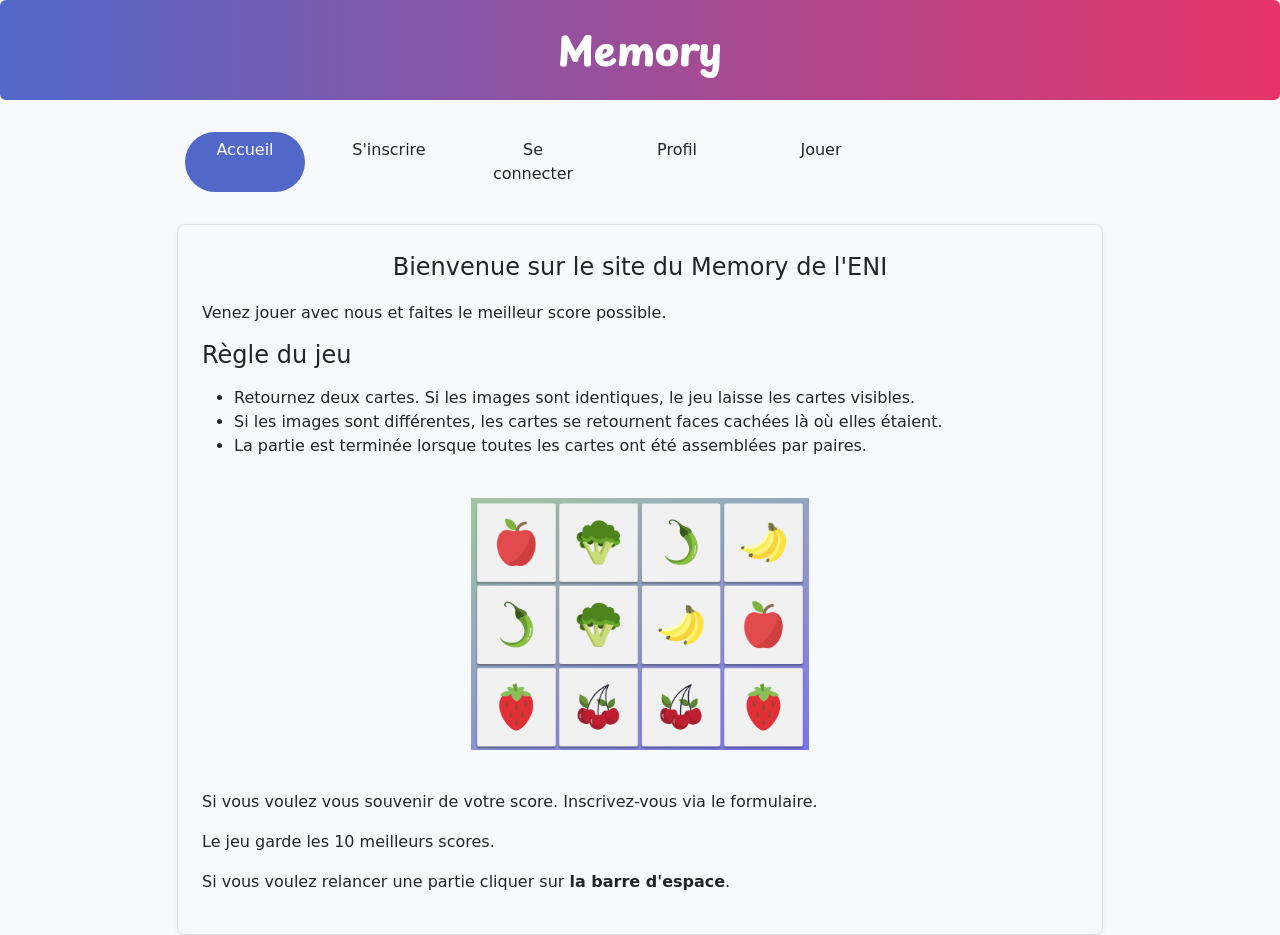
<file: index.html>
<!DOCTYPE html>
<html lang="fr">
<head>
    <meta charset="UTF-8">
    <meta name="viewport" content="width=device-width, initial-scale=1.0">
    <title>Memory ENI - Accueil</title>
    <link rel="preconnect" href="https://fonts.googleapis.com">
<link rel="preconnect" href="https://fonts.gstatic.com" crossorigin>
<link href="https://fonts.googleapis.com/css2?family=Playpen+Sans:wght@100..800&display=swap" rel="stylesheet">
    <link rel="icon" type="image/png" href="./assets/images/question.svg">
    <link href="https://cdn.jsdelivr.net/npm/bootstrap@5.3.9/dist/css/bootstrap.min.css" rel="stylesheet" integrity="sha384-yEPZ7jP9S0QKiUQ0m3jjsO4ProIW7wvR9gXkI7JOGa2XVsw53Yke2bsdkBbjmmiX" crossorigin="anonymous">
    <link rel="stylesheet" href="style.css">
</head>
<body class="bg-light">
<!--En-tête avec gradient linéaire de couleur-->
    <header class="mb-4 gradient-custom rounded d-flex align-items-center justify-content-center" style="height: 100px;">
        <h1 class="p-0 m-0">Memory</h1>
    </header>
    <main class="container">
        <div class="row justify-content-center">
            <div class="col-12 col-md-10 ">
<!--Barre de navigation-->
                <nav class="navbar navbar-expand-lg mb-4">
                    <div class="container-fluid px-0">                        
                        <button class="navbar-toggler" type="button" data-bs-toggle="collapse" data-bs-target="#navbarNavAltMarkup" aria-controls="navbarNavAltMarkup" aria-expanded="false" aria-label="Toggle navigation">
                            <span class="navbar-toggler-icon"></span>
                        </button>
                        <div class="collapse navbar-collapse" id="navbarNavAltMarkup">
                            <div class="navbar-nav gap-2 mt-2 mt-lg-0">
                                <a class="btn btn-nav rounded-5 btn-outline-dark mx-2 active" aria-current="page" href="index.html">Accueil</a>
                                <a class="btn btn-nav rounded-5 btn-outline-dark mx-2" href="inscription.html">S'inscrire</a>
                                <a class="btn btn-nav rounded-5 btn-outline-dark mx-2" href="connexion.html">Se connecter</a>
                                <a class="btn btn-nav rounded-5 btn-outline-dark mx-2" href="profil.html">Profil</a>
                                <a class="btn btn-nav rounded-5 btn-outline-dark mx-2" href="jouer.html">Jouer</a>
                            </div>
                        </div>
                    </div>
                </nav>
                <!--Contenu principal avec bordure arrondie-->    
                <div class=" rowbg-white border rounded-3 shadow-sm p-2 p-md-4">
                    <p class="text-center fs-4 mb-3">Bienvenue sur le site du Memory de l'ENI</p>
                    <p class="fs-6">Venez jouer avec nous et faites le meilleur score possible.</p>
                    <h2 class="fs-4 mb-3">Règle du jeu</h2>
                    <ul class="fs-6">
                        <li>Retournez deux cartes. Si les images sont identiques, le jeu laisse les cartes visibles.</li>
                        <li>Si les images sont différentes, les cartes se retournent faces cachées là où elles étaient.</li>
                        <li>La partie est terminée lorsque toutes les cartes ont été assemblées par paires.</li>
                    </ul>
                    <img src="./assets/images/memory-legume/memory_detail.png" class="mb-3 img-fluid rounded d-block mx-auto p-2 p-md-4"alt="Exemple de mémory de légumes" style="max-height: 300px;">
                    <p class="fs-6">Si vous voulez vous souvenir de votre score. Inscrivez-vous via le formulaire.</p>
                    <p class="fs-6">Le jeu garde les 10 meilleurs scores.</p>
                    <p class="fs-6">Si vous voulez relancer une partie cliquer sur <b>la barre d'espace</b>.</p>
                </div>            
            </div>
        </div>
        </div>
    </main>    
    
<!--Bootstrap pour fonctionnement du menu mobile-->
<script src="https://cdn.jsdelivr.net/npm/bootstrap@5.3.9/dist/js/bootstrap.bundle.min.js" integrity="sha384-WyOxWvTyr1QaMPfiPJSv76iReVthorl5uWlFtZPyK0IEB0hGzo9y5Bp9mYanr8Bu" crossorigin="anonymous"></script>
</body>
</html>
</file>
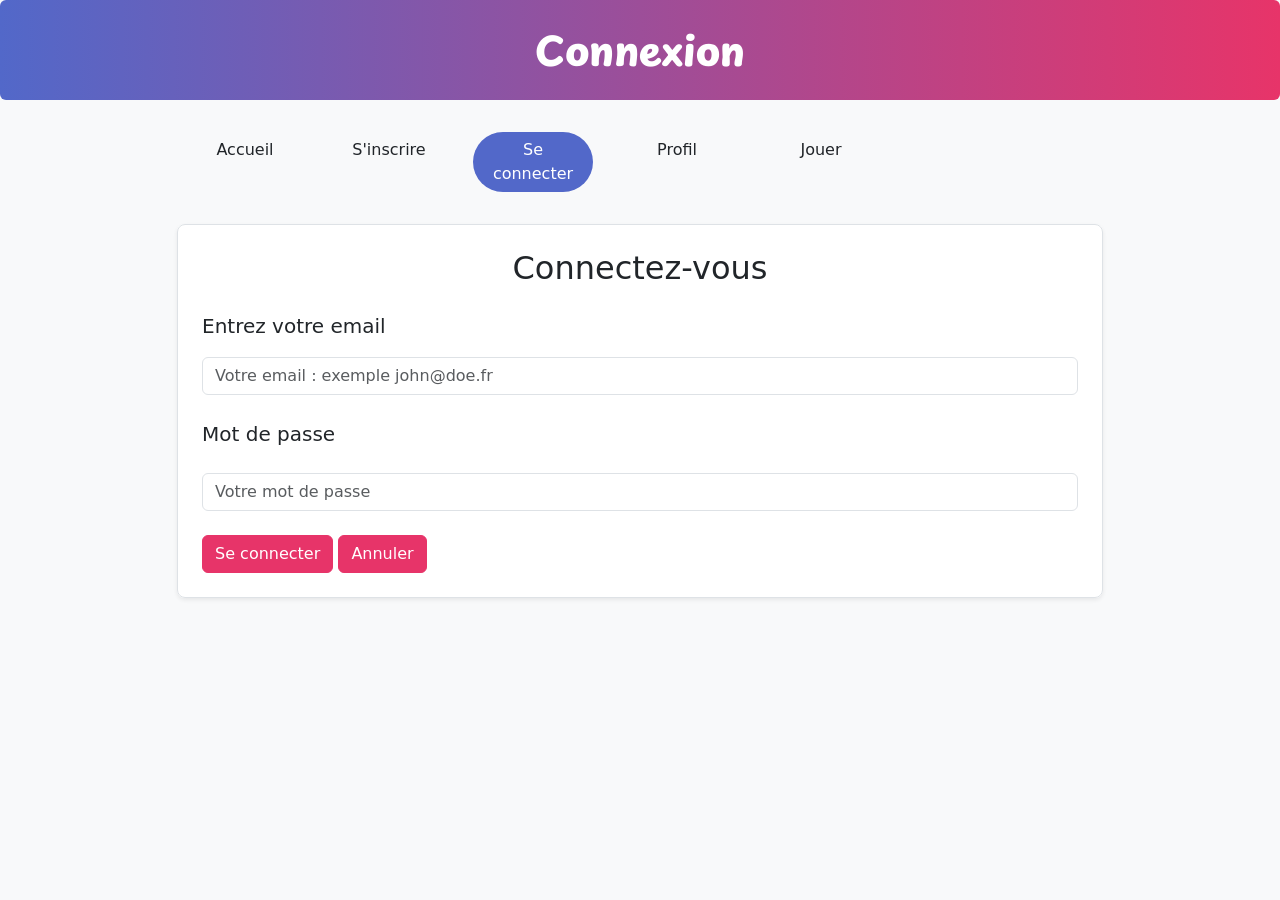
<file: connexion.html>
<!DOCTYPE html>
<html lang="fr">
<head>
    <meta charset="UTF-8">
    <meta name="viewport" content="width=device-width, initial-scale=1.0">
    <title>connexion</title>
    <link rel="icon" type="image/png" href="./assets/images/question.svg">
    <link href="https://cdn.jsdelivr.net/npm/bootstrap@5.3.9/dist/css/bootstrap.min.css" rel="stylesheet" integrity="sha384-yEPZ7jP9S0QKiUQ0m3jjsO4ProIW7wvR9gXkI7JOGa2XVsw53Yke2bsdkBbjmmiX" crossorigin="anonymous">
    <link rel="preconnect" href="https://fonts.gstatic.com" crossorigin>
    <link href="https://fonts.googleapis.com/css2?family=Playpen+Sans:wght@100..800&display=swap" rel="stylesheet">
    <script src="https://cdnjs.cloudflare.com/ajax/libs/jquery/3.6.3/jquery.min.js" integrity="sha512-STof4xm1wgkfm7heWqFJVn58Hm3EtS31XFaagaa8VMReCXAkQnJZ+jEy8PCC/iT18dFy95WcExNHFTqLyp72eQ==" crossorigin="anonymous" referrerpolicy="no-referrer"></script>
    <script src="connexion.js" defer></script>
    <link rel="stylesheet" href="style.css">
</head>
<body class="bg-light">
  <!--En-tête avec gradient linéaire de couleur-->
    <header class="mb-4 gradient-custom rounded d-flex align-items-center justify-content-center" style="height: 100px;">
        <h1 class="p-0 m-0">Connexion</h1>
    </header>
    <main class="container">
        <div class="row justify-content-center">
            <div class="col-12 col-md-10 ">
<!--Barre de navigation-->
                <nav class="navbar navbar-expand-lg mb-4">
                    <div class="container-fluid px-0">                        
                        <button class="navbar-toggler" type="button" data-bs-toggle="collapse" data-bs-target="#navbarNavAltMarkup" aria-controls="navbarNavAltMarkup" aria-expanded="false" aria-label="Toggle navigation">
                            <span class="navbar-toggler-icon"></span>
                        </button>
                        <div class="collapse navbar-collapse" id="navbarNavAltMarkup">
                            <div class="navbar-nav gap-2 mt-2 mt-lg-0">
                                <a class="btn btn-nav rounded-5 btn-outline-dark mx-2" href="index.html">Accueil</a>
                                <a class="btn btn-nav rounded-5 btn-outline-dark mx-2" href="inscription.html">S'inscrire</a>
                                <a class="btn btn-nav rounded-5 btn-outline-dark mx-2 active" aria-current="page" href="connexion.html">Se connecter</a>
                                <a class="btn btn-nav rounded-5 btn-outline-dark mx-2" href="profil.html">Profil</a>
                                <a class="btn btn-nav rounded-5 btn-outline-dark mx-2" href="jouer.html">Jouer</a>
                            </div>
                        </div>
                    </div>
                </nav>
    <!--Formulaire-->  
                <fieldset class="bg-white border rounded-3 shadow-sm p-2 p-md-4">
                    <legend class="h2 text-center mb-4">Connectez-vous</legend>
                    <form action="" method="POST" >
                        <div class="mb-4">                         
                            <label for="email" class="form-label fs-5 mb-3">Entrez votre email</label>
                            <input type="email" 
                            class="form-control" 
                            id="email"
                            placeholder="Votre email : exemple john@doe.fr"
                            pattern="[a-zA-Z0-9._%+\-]+@[a-zA-Z0-9.\-]+\.[a-zA-Z]{2,}"
                            required>                    
                        </div>
                        <div class="mb-4">
                            <label for="userPassword" class="form-label fs-5 mb-4">Mot de passe</label>
                            <input type="password" 
                            class="form-control" 
                            id="userPassword" 
                            placeholder="Votre mot de passe"
                            pattern="^(?=.*\d)(?=.*[^a-zA-Z0-9À-ÖØ-öø-ÿ\s])[^\s]{6,}$"
                            required>
                        </div>                    
                        <button type="submit" id="connect" class="btn btn-form">Se connecter</button>
                        <button type="reset" class="btn btn-form">Annuler</button>
                    </form>
                </fieldset>
<!--Bootstrap pour fonctionnement du menu mobile-->    
<script src="https://cdn.jsdelivr.net/npm/bootstrap@5.3.9/dist/js/bootstrap.bundle.min.js" integrity="sha384-WyOxWvTyr1QaMPfiPJSv76iReVthorl5uWlFtZPyK0IEB0hGzo9y5Bp9mYanr8Bu" crossorigin="anonymous"></script>
</body>
</html>
</file>
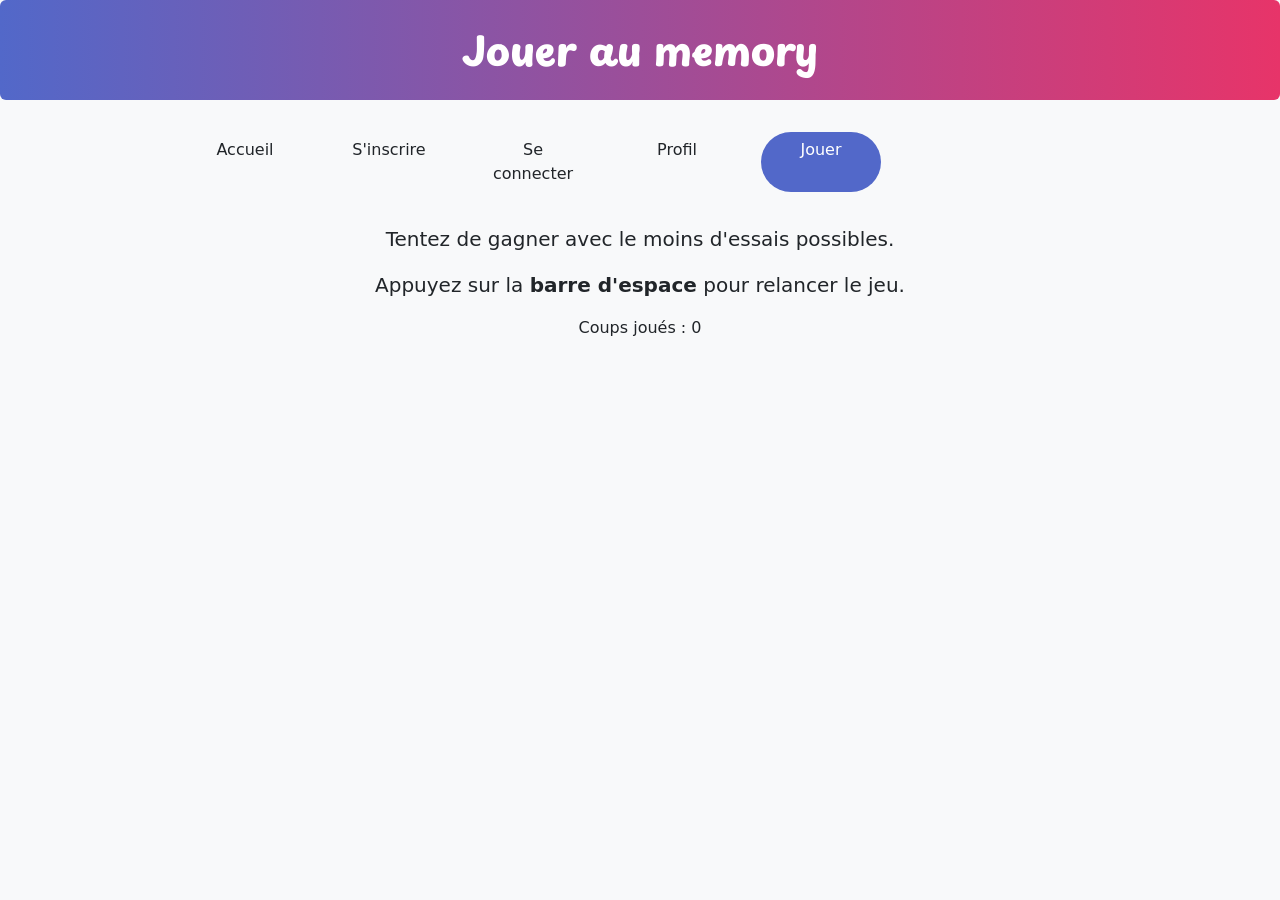
<file: jouer.html>
<!DOCTYPE html>
<html class="p-0 m-0" lang="fr">
<head>
    <meta charset="UTF-8">
    <meta name="viewport" content="width=device-width, initial-scale=1.0">
    <title>Jouer</title>
    <link rel="icon" type="image/png" href="./assets/images/question.svg">
    <link href="https://cdn.jsdelivr.net/npm/bootstrap@5.3.9/dist/css/bootstrap.min.css" rel="stylesheet" integrity="sha384-yEPZ7jP9S0QKiUQ0m3jjsO4ProIW7wvR9gXkI7JOGa2XVsw53Yke2bsdkBbjmmiX" crossorigin="anonymous">
    <link rel="preconnect" href="https://fonts.gstatic.com" crossorigin>
    <link href="https://fonts.googleapis.com/css2?family=Playpen+Sans:wght@100..800&display=swap" rel="stylesheet">
    <script src="https://cdnjs.cloudflare.com/ajax/libs/jquery/3.6.3/jquery.min.js" integrity="sha512-STof4xm1wgkfm7heWqFJVn58Hm3EtS31XFaagaa8VMReCXAkQnJZ+jEy8PCC/iT18dFy95WcExNHFTqLyp72eQ==" crossorigin="anonymous" referrerpolicy="no-referrer"></script>
    <script src="jeuMemory.js" defer></script>
    <link rel="stylesheet" href="style.css">
</head>
<body class="bg-light">
  <!--En-tête avec gradient linéaire de couleur-->
    <header class="mb-4 gradient-custom rounded d-flex align-items-center justify-content-center" style="height: 100px;">
        <h1 class="p-0 m-0">Jouer au memory</h1>
    </header>
    <main class="container">
        <div class=" row justify-content-center">
            <div class="col-12 col-md-10 ">
                <!--Barre de navigation-->
                <nav class="navbar navbar-expand-lg mb-4">
                    <div class="container-fluid px-0">                        
                        <button class="navbar-toggler" type="button" data-bs-toggle="collapse" data-bs-target="#navbarNavAltMarkup" aria-controls="navbarNavAltMarkup" aria-expanded="false" aria-label="Toggle navigation">
                            <span class="navbar-toggler-icon"></span>
                        </button>
                        <div class="collapse navbar-collapse" id="navbarNavAltMarkup">
                            <div class="navbar-nav gap-2 mt-2 mt-lg-0">
                                <a class="btn btn-nav rounded-5 btn-outline-dark mx-2" href="index.html">Accueil</a>
                                <a class="btn btn-nav rounded-5 btn-outline-dark mx-2" href="inscription.html">S'inscrire</a>
                                <a class="btn btn-nav rounded-5 btn-outline-dark mx-2" href="connexion.html">Se connecter</a>
                                <a class="btn btn-nav rounded-5 btn-outline-dark mx-2"  href="profil.html">Profil</a>
                                <a class="btn btn-nav rounded-5 btn-outline-dark mx-2 active" aria-current="page" href="jouer.html">Jouer</a>
                            </div>
                        </div>
                    </div>
                </nav>
                <h2 class="text-center"></h2>
                <p class="text-center fs-5">Tentez de gagner avec le moins d'essais possibles.</p>
                <p id = "score" class="text-center fs-5">Appuyez sur la <strong>barre d'espace</strong> pour relancer le jeu.</p>
                <!--Section qui reçoit le plateau de jeu-->
                <section class="row">

                </section>
            </div>
        </div>
    </main>
        <!--Bootstrap pour fonctionnement du menu mobile-->
        <script src="https://cdn.jsdelivr.net/npm/bootstrap@5.3.9/dist/js/bootstrap.bundle.min.js" integrity="sha384-WyOxWvTyr1QaMPfiPJSv76iReVthorl5uWlFtZPyK0IEB0hGzo9y5Bp9mYanr8Bu" crossorigin="anonymous"></script>    
</body>
</html>
</file>
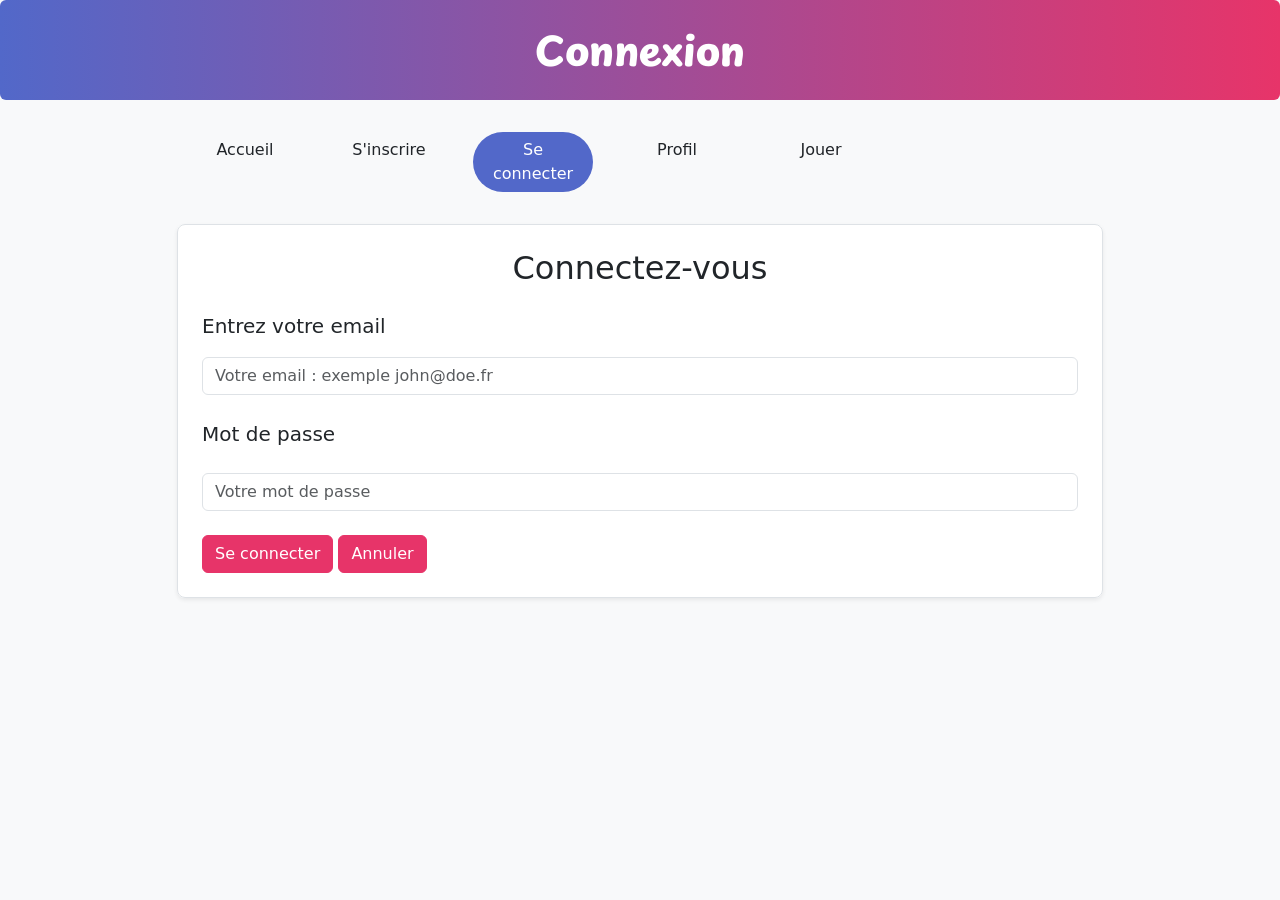
<file: profil.html>
<!DOCTYPE html>
<html lang="fr">
<head>
    <meta charset="UTF-8">
    <meta name="viewport" content="width=device-width, initial-scale=1.0">
    <title>profil</title>
    <link rel="icon" type="image/png" href="./assets/images/question.svg">
    <link href="https://cdn.jsdelivr.net/npm/bootstrap@5.3.9/dist/css/bootstrap.min.css" rel="stylesheet" integrity="sha384-yEPZ7jP9S0QKiUQ0m3jjsO4ProIW7wvR9gXkI7JOGa2XVsw53Yke2bsdkBbjmmiX" crossorigin="anonymous">
    <link rel="preconnect" href="https://fonts.gstatic.com" crossorigin>
    <link href="https://fonts.googleapis.com/css2?family=Playpen+Sans:wght@100..800&display=swap" rel="stylesheet">
    <script src="https://cdnjs.cloudflare.com/ajax/libs/jquery/3.6.3/jquery.min.js" integrity="sha512-STof4xm1wgkfm7heWqFJVn58Hm3EtS31XFaagaa8VMReCXAkQnJZ+jEy8PCC/iT18dFy95WcExNHFTqLyp72eQ==" crossorigin="anonymous" referrerpolicy="no-referrer"></script>
    <script src="profil.js" defer></script>
    <link rel="stylesheet" href="style.css">
</head>
<body class="bg-light">
  <!--En-tête avec gradient linéaire de couleur-->
    <header class="mb-4 gradient-custom rounded d-flex align-items-center justify-content-center" style="height: 100px;">
        <h1 class="p-0 m-0">Profil</h1>
    </header>
    <main class="container">
        <div class="row justify-content-center">
            <div class="col-12 col-md-10 ">
                <!--Barre de navigation-->
                <nav class="navbar navbar-expand-lg mb-4">
                    <div class="container-fluid px-0">                        
                        <button class="navbar-toggler" type="button" data-bs-toggle="collapse" data-bs-target="#navbarNavAltMarkup" aria-controls="navbarNavAltMarkup" aria-expanded="false" aria-label="Toggle navigation">
                            <span class="navbar-toggler-icon"></span>
                        </button>
                        <div class="collapse navbar-collapse" id="navbarNavAltMarkup">
                            <div class="navbar-nav gap-2 mt-2 mt-lg-0">
                                <a class="btn btn-nav rounded-5 btn-outline-dark mx-2" href="index.html">Accueil</a>
                                <a class="btn btn-nav rounded-5 btn-outline-dark mx-2" href="inscription.html">S'inscrire</a>
                                <a class="btn btn-nav rounded-5 btn-outline-dark mx-2" href="connexion.html">Se connecter</a>
                                <a class="btn btn-nav rounded-5 btn-outline-dark mx-2 active" aria-current="page" href="profil.html">Profil</a>
                                <a class="btn btn-nav rounded-5 btn-outline-dark mx-2" href="jouer.html">Jouer</a>
                            </div>
                        </div>
                    </div>
                </nav>
                <!--Formulaire-->  
                <fieldset class="bg-white border rounded-3 shadow-sm p-2 p-md-4">
                    <legend id="welcomeMessage" class="h2 text-center mb-3"></legend>    
                    <form action="" method="POST">
                        <img id="avatar" style="height:75px;" class="rounded mb-3 d-block mx-auto" src="./assets/images/question.svg">       
                        <div class="mb-3"> 
                            <label for="userName" class="form-label fs-5">Nom d'utilisateur</label>
                            <input id="userName" 
                            name ="userName" 
                            class="form-control border-0 px-0"
                            type="text"
                            readonly>
                            <hr>
                        </div>                          
                        <div class="mb-3">
                            <label for="email" class="form-label fs-5">Email</label>
                            <input id="email" 
                            name ="email" 
                            class="form-control border-0 px-0"
                            type="text"
                            readonly>
                            <hr>
                        </div>       
                        <div class="mb-4">         
                            <label for="choixMemory" class="form-label fs-5">Choix du memory</label>
                            <select class="form-select mb-3" name="choixMemory" id="choixMemory">
                                <option value="Légumes" selected>Légumes</option>
                                <option value="Animaux">Animaux</option>
                                <option value="Animaux animés">Animaux animés</option>
                                <option value="Animaux Domestiques">Animaux Domestiques</option>
                                <option value="Chiens">Chiens</option>
                                <option value="Dinosaures">Dinosaures</option>
                                <option value="Dinosaures avec nom">Dinosaures avec noms</option>
                                <option value="Lettres Scrablle">Lettres Scrabble</option>
                            </select>                                
                        </div>
                        <img id="imageMemory" src="./assets/images/memory-legume/memory_detail.png" alt="illustration du memory sélectionné" class="mb-3 d-block mx-auto img" style=" max-height : 200px">
                        <div class="mb-3">
                            <label for="choixTaille" class="form-label fs-5">Choix de la taille de la grille</label>
                            <select class="form-select mb-3" name="choixTaille" id="choixTaille">
                                <option value="4*3" selected>4x3</option>
                                <option value="4*4">4x4</option>
                                <option value="5*4">5x4</option>
                                <option value="5*6">5x6</option>            
                            </select>
                        </div>
                        <button type="submit" id="saveOptions" class="btn btn-form">Enregistrez les options</button>
                    </form>
                </fieldset>
            </div>
        </div>
    </main>
<!--Bootstrap pour fonctionnement du menu mobile-->
<script src="https://cdn.jsdelivr.net/npm/bootstrap@5.3.9/dist/js/bootstrap.bundle.min.js" integrity="sha384-WyOxWvTyr1QaMPfiPJSv76iReVthorl5uWlFtZPyK0IEB0hGzo9y5Bp9mYanr8Bu" crossorigin="anonymous"></script>
</body>
</html>
</file>
<file: style.css>
h1{
    font-family: "Playpen Sans";
    font-weight: 800;    
    color: white;
}

td {
    background-color: #f8f9fa;
    text-align: center;
    border-collapse: collapse;
    cursor: pointer;    
    perspective: 600px;
    padding: 0;
}

td > img{
    display: block;
    width: 100%;
    height: auto;
    aspect-ratio: 1 / 1;
    object-fit : contain;
    transition: transform 1s;
    transform-style: preserve-3d;    
    border-radius: 8px
}

td:hover {
    opacity : 80%;
}

.tourne{
    transform: rotateY(360deg);
}

.btn-outline-dark {
  /* Couleur de fond quand le bouton est actif (page en cours) */
  --bs-btn-active-bg: #5268C9;
  --bs-btn-active-color: #ffffff;
  --bs-btn-active-border-color: #5268C9;

  --bs-btn-border-color:none ;
  /* Couleur de fond au survol de la souris */
  --bs-btn-hover-bg: #E73469;
  --bs-btn-hover-color: #ffffff;
  --bs-btn-hover-border-color: #E73469;
}

.btn-nav {
    width: 120px;
    text-align: center;
}

.btn-form{
     /* Couleur de fond, texte et bordure */
  --bs-btn-bg: #E73469;
  --bs-btn-color: #ffffff;
  --bs-btn-border-color: #E73469;

  /* Couleur de fond au survol de la souris */
  --bs-btn-hover-bg:#5268C9;
  --bs-btn-hover-color: #ffffff;
  --bs-btn-hover-border-color: #5268C9;
}

.gradient-custom {
  /* fallback for old browsers */
  background: #5268C9;

   /* W3C, IE 10+/ Edge, Firefox 16+, Chrome 26+, Opera 12+, Safari 7+ */
  background: linear-gradient(to right, #5268C9, #E73469)
}
</file>
